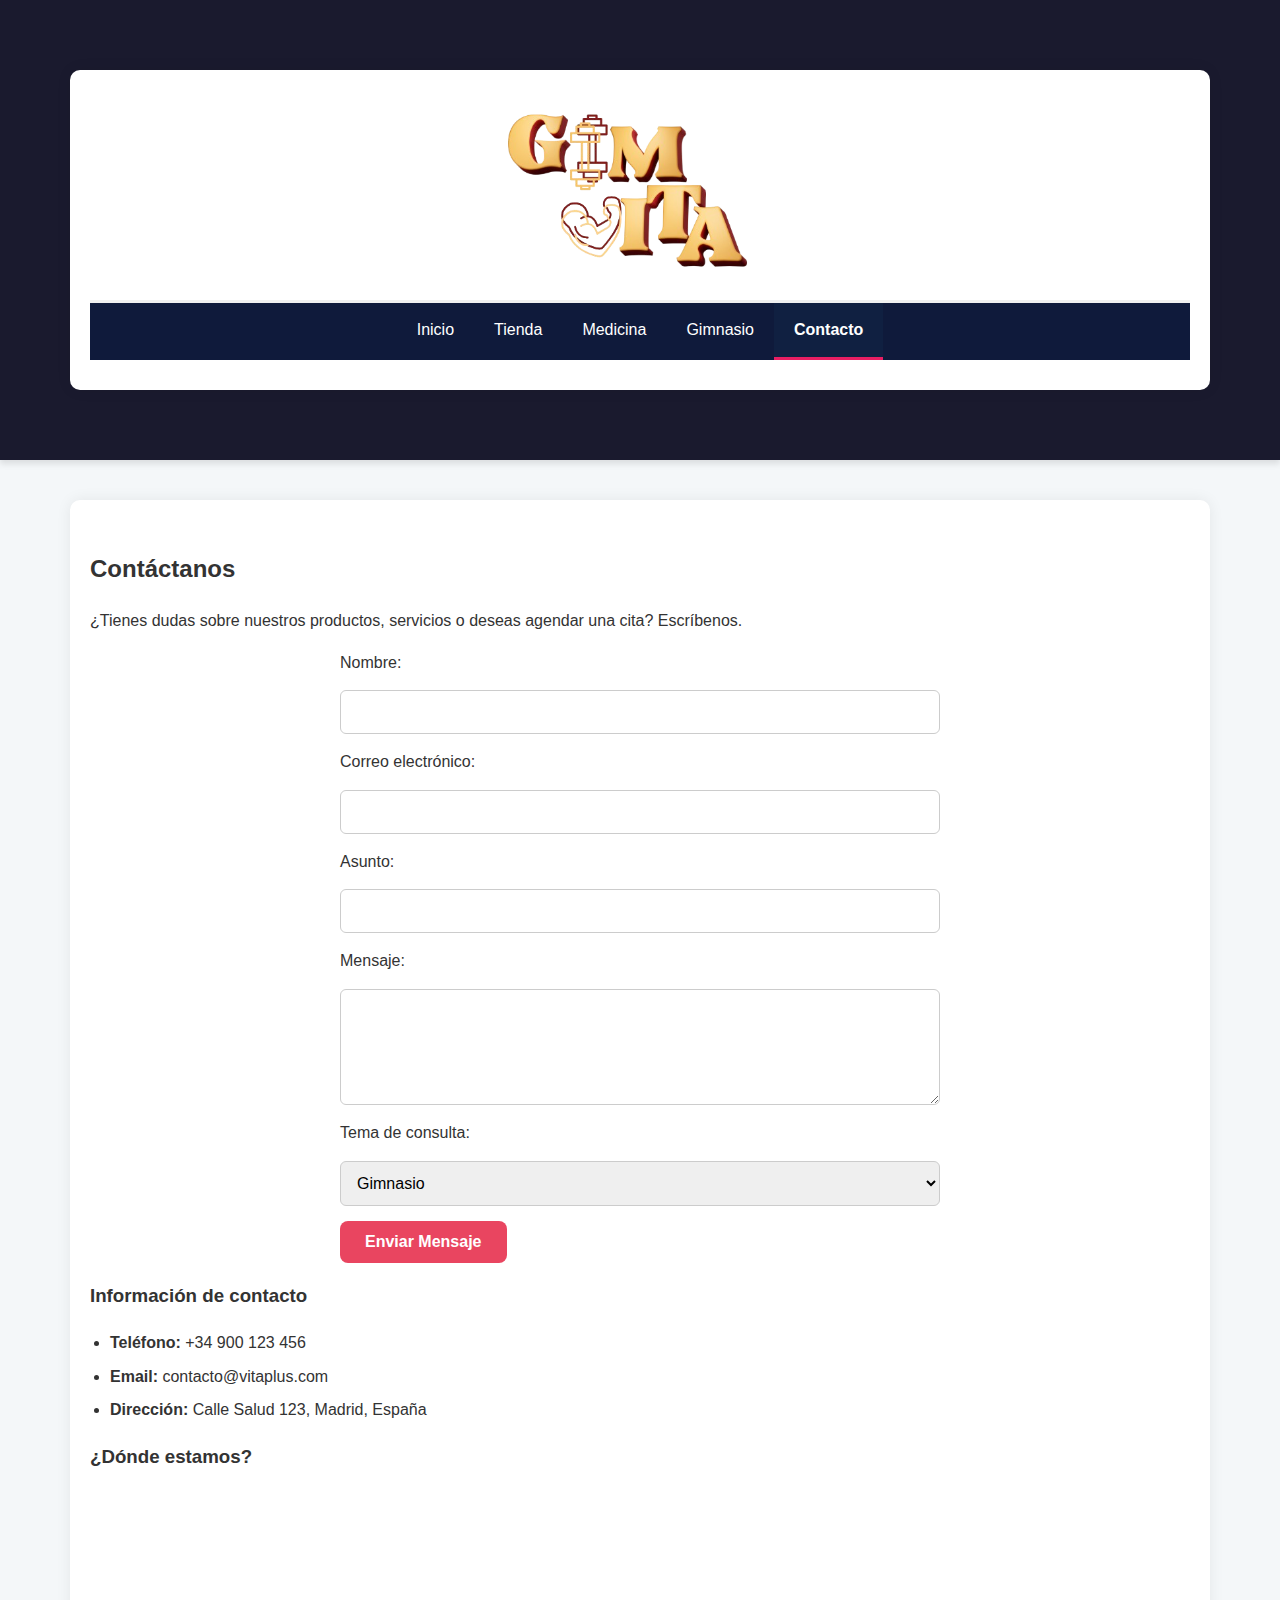
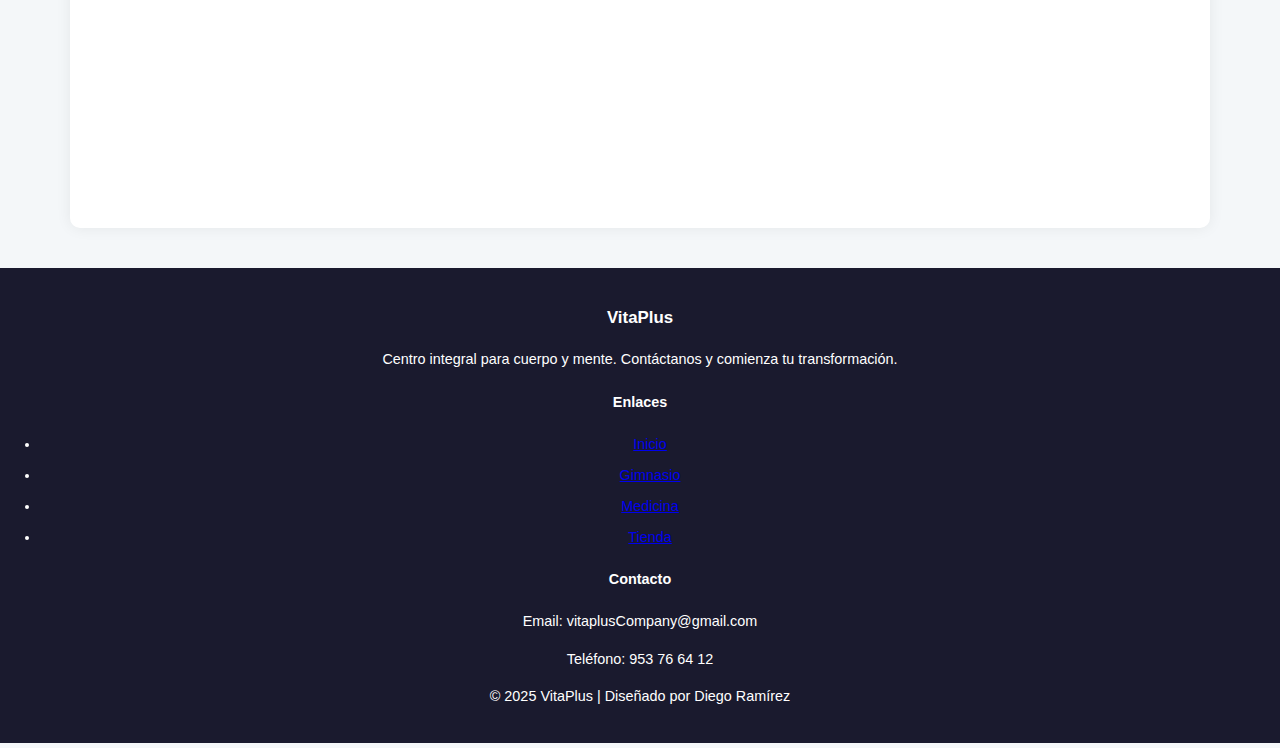
<file: contactos.html>
<!DOCTYPE html>
<html lang="es">
<head>
  <meta charset="UTF-8" />
  <meta name="viewport" content="width=device-width, initial-scale=1.0"/>
  <title>Contacto | VitaPlus</title>
  <link rel="stylesheet" href="style.css" />
</head>
<body>
    <header class="header">
        <div class="container">
          <img src="imagenes/Imagen1.1.png" class="logo" alt="Logo VitaPlus">
          <nav class="nav">
            <ul>
              <li><a href="index.html">Inicio</a></li>
              <li><a href="tienda.html">Tienda</a></li>
              <li><a href="medicina.html">Medicina</a></li>
              <li><a href="gimnasio.html">Gimnasio</a></li>
              <li><a href="contactos.html" class="active">Contacto</a></li>
            </ul>
          </nav>
        </div>
      </header>

  <main class="contenido-principal">
    <h2>Contáctanos</h2>
    <p>¿Tienes dudas sobre nuestros productos, servicios o deseas agendar una cita? Escríbenos.</p>

    <form action="#" method="post" class="formulario-contacto">
      <label for="nombre">Nombre:</label>
      <input type="text" id="nombre" name="nombre" required>

      <label for="email">Correo electrónico:</label>
      <input type="email" id="email" name="email" required>

      <label for="asunto">Asunto:</label>
      <input type="text" id="asunto" name="asunto" required>

      <label for="mensaje">Mensaje:</label>
      <textarea id="mensaje" name="mensaje" rows="5" required></textarea>

      <label for="opcion">Tema de consulta:</label>
      <select id="opcion" name="opcion">
        <option value="gimnasio">Gimnasio</option>
        <option value="medicina">Consulta médica</option>
        <option value="tienda">Tienda online</option>
        <option value="otros">Otros</option>
      </select>

      <button type="submit" class="btn">Enviar Mensaje</button>
    </form>

    <div class="datos-contacto">
      <h3>Información de contacto</h3>
      <ul>
        <li><strong>Teléfono:</strong> +34 900 123 456</li>
        <li><strong>Email:</strong> contacto@vitaplus.com</li>
        <li><strong>Dirección:</strong> Calle Salud 123, Madrid, España</li>
      </ul>
    </div>

    <div class="mapa">
      <h3>¿Dónde estamos?</h3>
      <iframe src="https://www.google.com/maps/embed?pb=!1m18..." width="100%" height="300" style="border:0;" allowfullscreen loading="lazy"></iframe>
    </div>
  </main>

  <footer class="footer">
    <div class="footer-container">
      <div class="footer-section about">
        <h3>VitaPlus</h3>
        <p>Centro integral para cuerpo y mente. Contáctanos y comienza tu transformación.</p>
      </div>
      <div class="footer-section links">
        <h4>Enlaces</h4>
        <ul>
          <li><a href="index.html">Inicio</a></li>
          <li><a href="gimnasio.html">Gimnasio</a></li>
          <li><a href="medicina.html">Medicina</a></li>
          <li><a href="tienda.html">Tienda</a></li>
        </ul>
      </div>
      <div class="footer-section contacto">
        <h4>Contacto</h4>
        <p>Email: vitaplusCompany@gmail.com</p>
        <p>Teléfono: 953 76 64 12</p>
      </div>
    </div>
    <div class="footer-bottom">
      <p>&copy; 2025 VitaPlus | Diseñado por Diego Ramírez</p>
    </div>
  </footer>
</body>
</html>
</file>
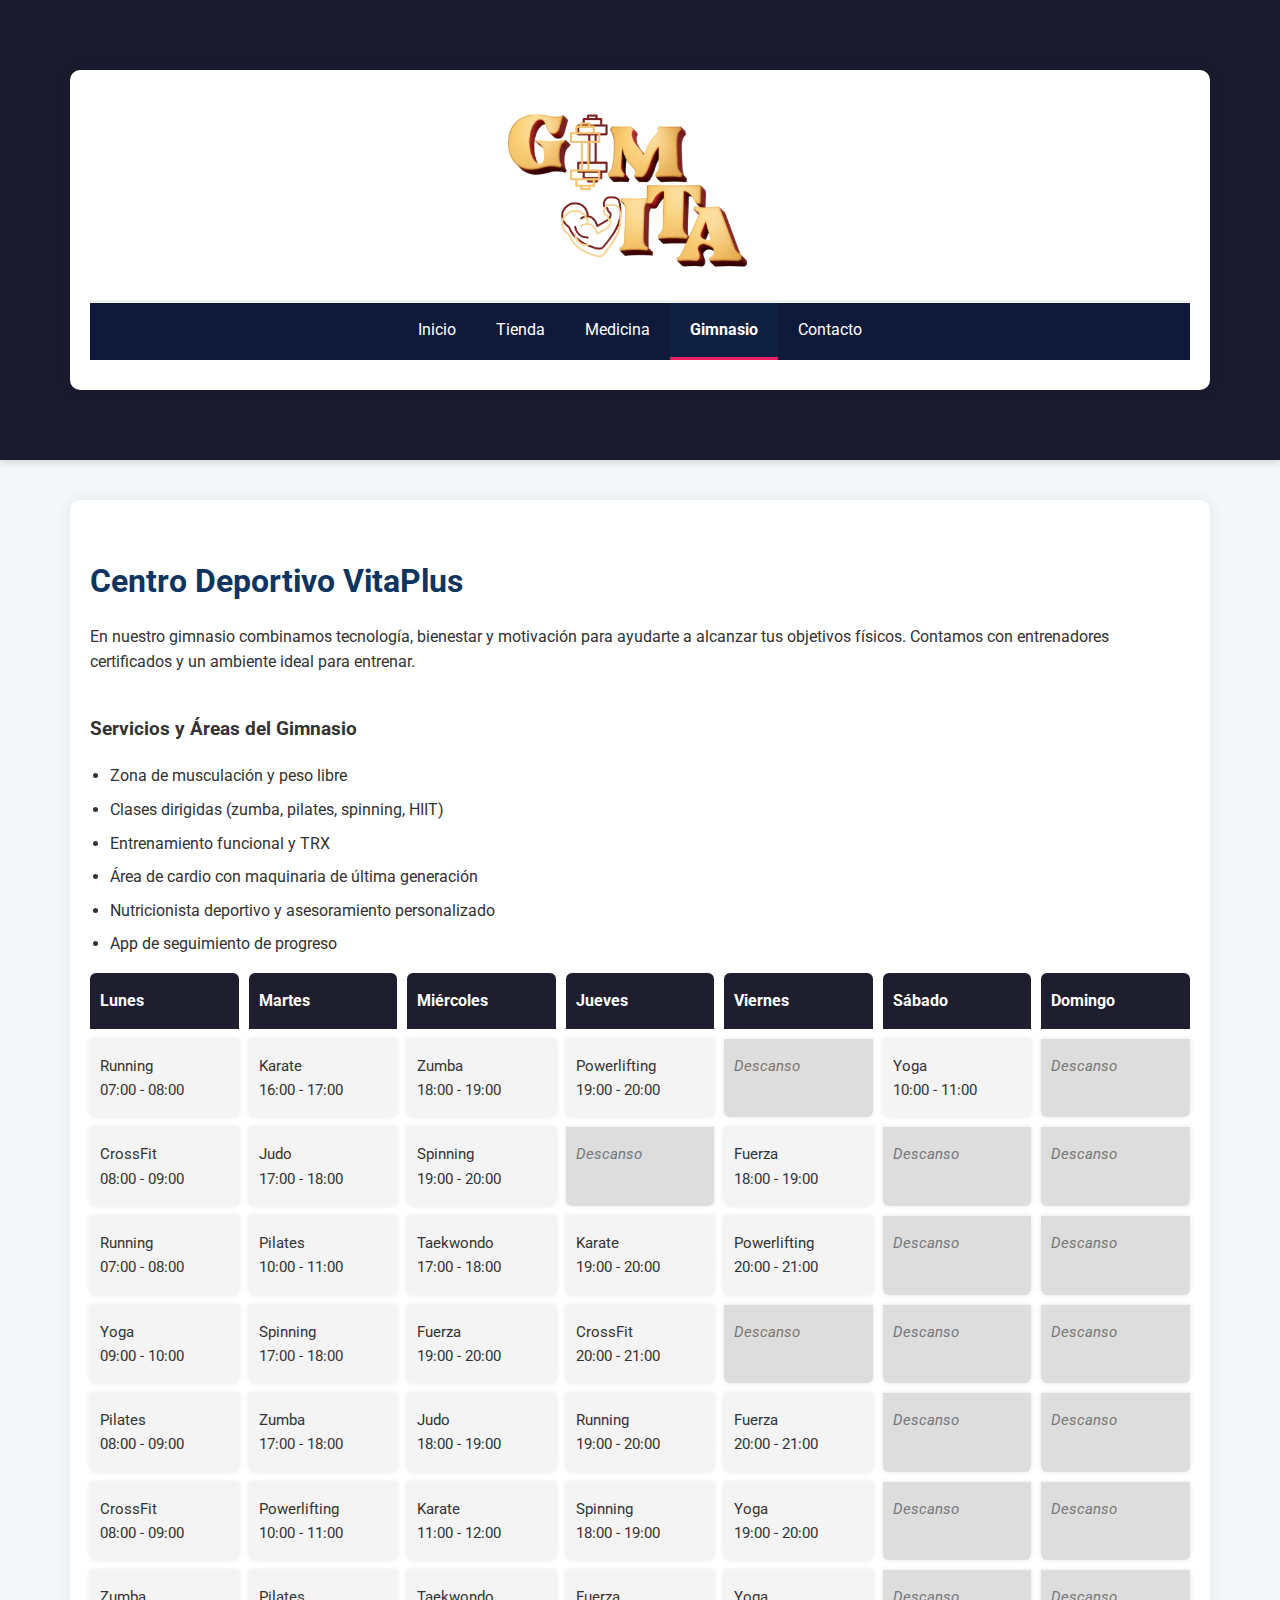
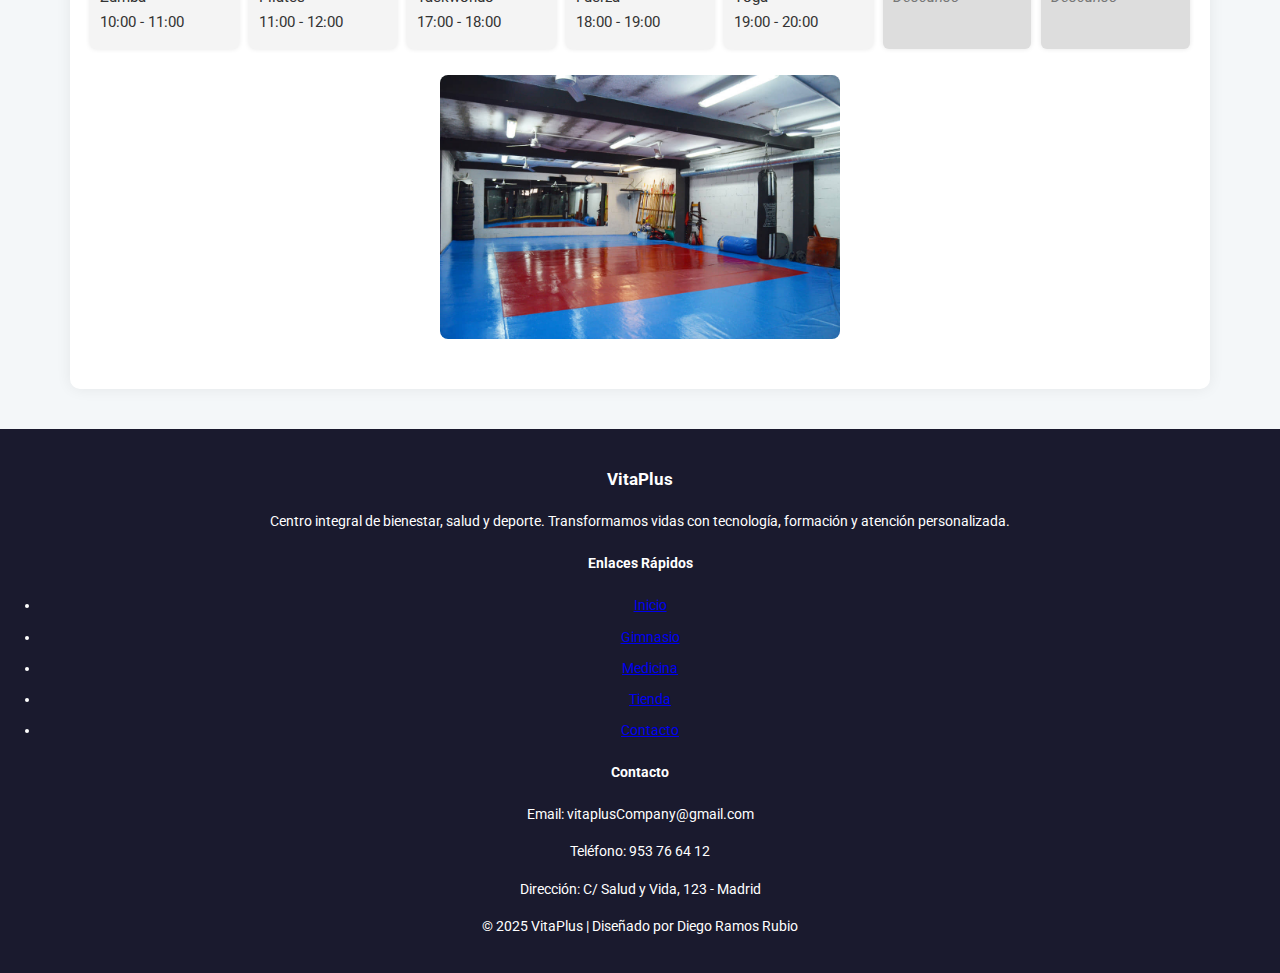
<file: gimnasio.html>
<!DOCTYPE html>
<html lang="es">
<head>
  <meta charset="UTF-8" />
  <meta name="viewport" content="width=device-width, initial-scale=1.0"/>
  <title>Gimnasio VitaPlus | Tu cuerpo, tu templo</title>
  <link rel="stylesheet" href="style.css" />
  <link href="https://fonts.googleapis.com/css2?family=Roboto:wght@400;700&display=swap" rel="stylesheet">
</head>
<body>
  <header class="header">
    <div class="container">
      <img src="imagenes/Imagen1.1.png" class="logo" alt="Logo VitaPlus">
      <nav class="nav">
        <ul>
          <li><a href="index.html" >Inicio</a></li>
          <li><a href="tienda.html">Tienda</a></li>
          <li><a href="medicina.html">Medicina</a></li>
          <li><a href="gimnasio.html" class="active">Gimnasio</a></li>
          <li><a href="contactos.html">Contacto</a></li>
        </ul>
      </nav>
    </div>
  </header>

  <main class="container">
    <h2 class="section-title">Centro Deportivo VitaPlus</h2>
    <p>En nuestro gimnasio combinamos tecnología, bienestar y motivación para ayudarte a alcanzar tus objetivos físicos. Contamos con entrenadores certificados y un ambiente ideal para entrenar.</p>

    <section class="medical-section">
      <h3>Servicios y Áreas del Gimnasio</h3>
      <ul>
        <li>Zona de musculación y peso libre</li>
        <li>Clases dirigidas (zumba, pilates, spinning, HIIT)</li>
        <li>Entrenamiento funcional y TRX</li>
        <li>Área de cardio con maquinaria de última generación</li>
        <li>Nutricionista deportivo y asesoramiento personalizado</li>
        <li>App de seguimiento de progreso</li>
      </ul>
    </section>
      <section>
      <div class="grid-calendario">
        <div class="dia">Lunes</div>
        <div class="dia">Martes</div>
        <div class="dia">Miércoles</div>
        <div class="dia">Jueves</div>
        <div class="dia">Viernes</div>
        <div class="dia">Sábado</div>
        <div class="dia">Domingo</div>
      
        <!-- Lunes -->
        <div class="clase">Running<br>07:00 - 08:00</div>
        <div class="clase">Karate<br>16:00 - 17:00</div>
        <div class="clase">Zumba<br>18:00 - 19:00</div>
        <div class="clase">Powerlifting<br>19:00 - 20:00</div>
        <div class="clase descanso">Descanso</div>
        <div class="clase">Yoga<br>10:00 - 11:00</div>
        <div class="clase descanso">Descanso</div>
      
        <!-- Martes -->
        <div class="clase">CrossFit<br>08:00 - 09:00</div>
        <div class="clase">Judo<br>17:00 - 18:00</div>
        <div class="clase">Spinning<br>19:00 - 20:00</div>
        <div class="clase descanso">Descanso</div>
        <div class="clase">Fuerza<br>18:00 - 19:00</div>
        <div class="clase descanso">Descanso</div>
        <div class="clase descanso">Descanso</div>
      
        <!-- Miércoles -->
        <div class="clase">Running<br>07:00 - 08:00</div>
        <div class="clase">Pilates<br>10:00 - 11:00</div>
        <div class="clase">Taekwondo<br>17:00 - 18:00</div>
        <div class="clase">Karate<br>19:00 - 20:00</div>
        <div class="clase">Powerlifting<br>20:00 - 21:00</div>
        <div class="clase descanso">Descanso</div>
        <div class="clase descanso">Descanso</div>
      
        <!-- Jueves -->
        <div class="clase">Yoga<br>09:00 - 10:00</div>
        <div class="clase">Spinning<br>17:00 - 18:00</div>
        <div class="clase">Fuerza<br>19:00 - 20:00</div>
        <div class="clase">CrossFit<br>20:00 - 21:00</div>
        <div class="clase descanso">Descanso</div>
        <div class="clase descanso">Descanso</div>
        <div class="clase descanso">Descanso</div>
      
        <!-- Viernes -->
        <div class="clase">Pilates<br>08:00 - 09:00</div>
        <div class="clase">Zumba<br>17:00 - 18:00</div>
        <div class="clase">Judo<br>18:00 - 19:00</div>
        <div class="clase">Running<br>19:00 - 20:00</div>
        <div class="clase">Fuerza<br>20:00 - 21:00</div>
        <div class="clase descanso">Descanso</div>
        <div class="clase descanso">Descanso</div>
      
        <!-- Sábado -->
        <div class="clase">CrossFit<br>08:00 - 09:00</div>
        <div class="clase">Powerlifting<br>10:00 - 11:00</div>
        <div class="clase">Karate<br>11:00 - 12:00</div>
        <div class="clase">Spinning<br>18:00 - 19:00</div>
        <div class="clase">Yoga<br>19:00 - 20:00</div>
        <div class="clase descanso">Descanso</div>
        <div class="clase descanso">Descanso</div>
      
        <!-- Domingo -->
        <div class="clase">Zumba<br>10:00 - 11:00</div>
        <div class="clase">Pilates<br>11:00 - 12:00</div>
        <div class="clase">Taekwondo<br>17:00 - 18:00</div>
        <div class="clase">Fuerza<br>18:00 - 19:00</div>
        <div class="clase">Yoga<br>19:00 - 20:00</div>
        <div class="clase descanso">Descanso</div>
        <div class="clase descanso">Descanso</div>
      </div>
  
    </section>
    <br>
    <section>
      <div class="contenedor-img">
        <img src="imagenes/papricas.jpg" alt="Zona de entrenamiento" class="img-medica">
      </div>
    </section>
  </main>

  <footer class="footer">
    <div class="footer-container">
      <div class="footer-section about">
        <h3>VitaPlus</h3>
        <p>Centro integral de bienestar, salud y deporte. Transformamos vidas con tecnología, formación y atención personalizada.</p>
      </div>
  
      <div class="footer-section links">
        <h4>Enlaces Rápidos</h4>
        <ul>
          <li><a href="index.html">Inicio</a></li>
          <li><a href="gimnasio.html">Gimnasio</a></li>
          <li><a href="medicina.html">Medicina</a></li>
          <li><a href="tienda.html">Tienda</a></li>
          <li><a href="contactos.html">Contacto</a></li>
        </ul>
      </div>
  
      <div class="footer-section contacto">
        <h4>Contacto</h4>
        <p>Email: vitaplusCompany@gmail.com</p>
        <p>Teléfono: 953 76 64 12</p>
        <p>Dirección: C/ Salud y Vida, 123 - Madrid</p>
      </div>
    </div>
    <div class="footer-bottom">
      <p>&copy; 2025 VitaPlus | Diseñado por Diego Ramos Rubio</p>
    </div>
  </footer>
</body>
</html>
</file>
<file: style.css>
body {
  font-family: 'Roboto', 'Segoe UI', sans-serif;
  background-color: #f4f7f9;
  margin: 0;
  color: #333;
  line-height: 1.6;
}

/* Header y navegación */
header {
  background-color: #1a1a2e;
  color: #fff;
  padding: 30px 0;
  text-align: center;
  box-shadow: 0 4px 6px rgba(0,0,0,0.1);
}

header h1 {
  margin: 0;
  font-size: 2.5rem;
  letter-spacing: 1px;
}

.slogan {
  font-style: italic;
  font-size: 1.1rem;
  color: #ccc;
  margin-top: 5px;
}

/* Navegación principal */
nav ul {
  list-style: none;
  padding: 0;
  display: flex;
  justify-content: center;
  background-color: #0f1a3b;
  margin: 0;
  border-top: 3px solid #f0f0f0;
}

nav ul li {
  margin: 0;
}

nav ul li a {
  color: white;
  text-decoration: none;
  padding: 14px 20px;
  display: inline-block;
  transition: background-color 0.3s, border-bottom 0.3s;
  border-bottom: 3px solid transparent;
}

nav ul li a:hover {
  background-color: #1e2b4a;
}

nav ul li a.active {
  background-color: #102041;
  border-bottom: 3px solid #e91e63; /* color destacado */
  font-weight: bold;
}

/* Contenido principal */
.container,
.contenido-principal {
  padding: 30px 20px;
  background-color: #ffffff;
  max-width: 1100px;
  margin: 40px auto;
  box-shadow: 0 0 15px rgba(0,0,0,0.07);
  border-radius: 10px;
}

/* Tablas */
table {
  width: 100%;
  border-collapse: collapse;
  margin-top: 20px;
  border-radius: 8px;
  overflow: hidden;
  box-shadow: 0 0 10px rgba(0,0,0,0.05);
}

th {
  background-color: #1a1a2e;
  color: white;
  padding: 12px;
  text-transform: uppercase;
}

td {
  padding: 12px;
  background-color: #f9f9f9;
  text-align: center;
  border-bottom: 1px solid #eaeaea;
}

/* Listas */
ul {
  padding-left: 20px;
  margin-top: 10px;
}

ul li {
  margin-bottom: 8px;
}

/* Videos */
.video,
.video-section {
  text-align: center;
  margin: 40px 0;
}

.video iframe,
.video-section iframe {
  border-radius: 10px;
  box-shadow: 0 0 10px rgba(0,0,0,0.2);
}

/* Imágenes */
img {
  max-width: 30%;
  border-radius: 10px;
  transition: transform 0.3s ease;
}

img:hover {
  transform: scale(1.03);
}

.slide-img {
  margin: 0 10px;
  max-width: 280px;
  transition: transform 0.3s ease;
}

.slide-img:hover {
  transform: scale(1.05);
}

/* Footer */
footer {
  background-color: #1a1a2e;
  color: white;
  text-align: center;
  padding: 20px;
  font-size: 0.9rem;
  margin-top: 40px;
}

/* Formularios */
form {
  display: flex;
  flex-direction: column;
  gap: 15px;
  max-width: 600px;
  margin: auto;
}

input, textarea, select {
  padding: 12px;
  border-radius: 6px;
  border: 1px solid #ccc;
  font-size: 1rem;
  transition: border 0.3s ease;
}

input:focus, textarea:focus, select:focus {
  border-color: #0f3460;
  outline: none;
}

button, .btn {
  padding: 12px 25px;
  background-color: #e94560;
  color: white;
  border: none;
  border-radius: 8px;
  font-weight: bold;
  font-size: 1rem;
  cursor: pointer;
  transition: background-color 0.3s ease;
  align-self: flex-start;
  text-decoration: none;
}

button:hover, .btn:hover {
  background-color: #c72c46;
}

/* Secciones médicas y productos */
.medical-section, .product-list {
  margin-top: 40px;
}

.section-title {
  font-size: 2rem;
  margin-bottom: 10px;
  color: #0f3460;
}

.img-medica {
  width: 100%;
  max-width: 400px;
  margin-bottom: 20px;
  border-radius: 8px;
}

/* Responsive */
@media (max-width: 768px) {
  nav ul {
    flex-direction: column;
  }

  .slide-img {
    max-width: 100%;
    margin-bottom: 15px;
  }

  .container, .contenido-principal {
    margin: 20px;
  }

  table, thead, tbody, th, td, tr {
    display: block;
  }

  th {
    position: absolute;
    left: -9999px;
    top: -9999px;
  }

  td {
    border: none;
    position: relative;
    padding-left: 50%;
    text-align: left;
  }

  td:before {
    position: absolute;
    left: 10px;
    top: 12px;
    white-space: nowrap;
    font-weight: bold;
    color: #0f3460;
  }

  /* Add specific labels if needed */
}
.hero {
  position: relative;
  background-image: url('ruta/a/tu/imagen.jpg'); /* Cambia por la ruta de tu portada */
  background-size: cover;
  background-position: center;
  height: 500px;
  display: flex;
  align-items: center;
  justify-content: center;
  color: white;
  text-align: center;
  box-shadow: inset 0 0 0 1000px rgba(0, 0, 0, 0.4);
}

.hero-content {
  background-color: rgba(0, 0, 0, 0.6);
  padding: 40px;
  border-radius: 10px;
  max-width: 700px;
  animation: fadeIn 1.2s ease-in-out;
}

.hero-content h2 {
  font-size: 2.8em;
  margin-bottom: 20px;
}

.hero-content p {
  font-size: 1.2em;
  margin-bottom: 25px;
}

.hero-content .btn {
  background-color: #e91e63;
  color: white;
  padding: 12px 24px;
  text-decoration: none;
  border-radius: 30px;
  font-weight: bold;
  transition: background-color 0.3s ease;
}

.hero-content .btn:hover {
  background-color: #c2185b;
}

/* Animación de entrada */
@keyframes fadeIn {
  from { opacity: 0; transform: translateY(30px); }
  to { opacity: 1; transform: translateY(0); }
}
.imagenChica {
  width: 500px;
  height: 450px;
}
.calendario {
  padding: 40px 20px;
  background-color: #fff;
  max-width: 1000px;
  margin: auto;
  text-align: center;
}

.calendario h2 {
  margin-bottom: 30px;
  color: #222;
  font-size: 2em;
}

.grid-calendario {
  display: grid;
  grid-template-columns: repeat(7, 1fr);
  gap: 10px;
}

.dia {
  background-color: #1e1e2f;
  color: white;
  padding: 15px 10px;
  font-weight: bold;
  border-radius: 6px 6px 0 0;
}

.clase {
  background-color: #f4f4f4;
  padding: 15px 10px;
  border-radius: 0 0 6px 6px;
  box-shadow: 0 0 5px rgba(0,0,0,0.1);
  font-size: 0.95em;
  color: #333;
}

.clase.descanso {
  background-color: #ddd;
  font-style: italic;
  color: #777;
}
.contenedor-img {
  display: flex;
  justify-content: center;
  align-items: center; /* también lo puedes usar si quieres centrar verticalmente */
}
</file>
